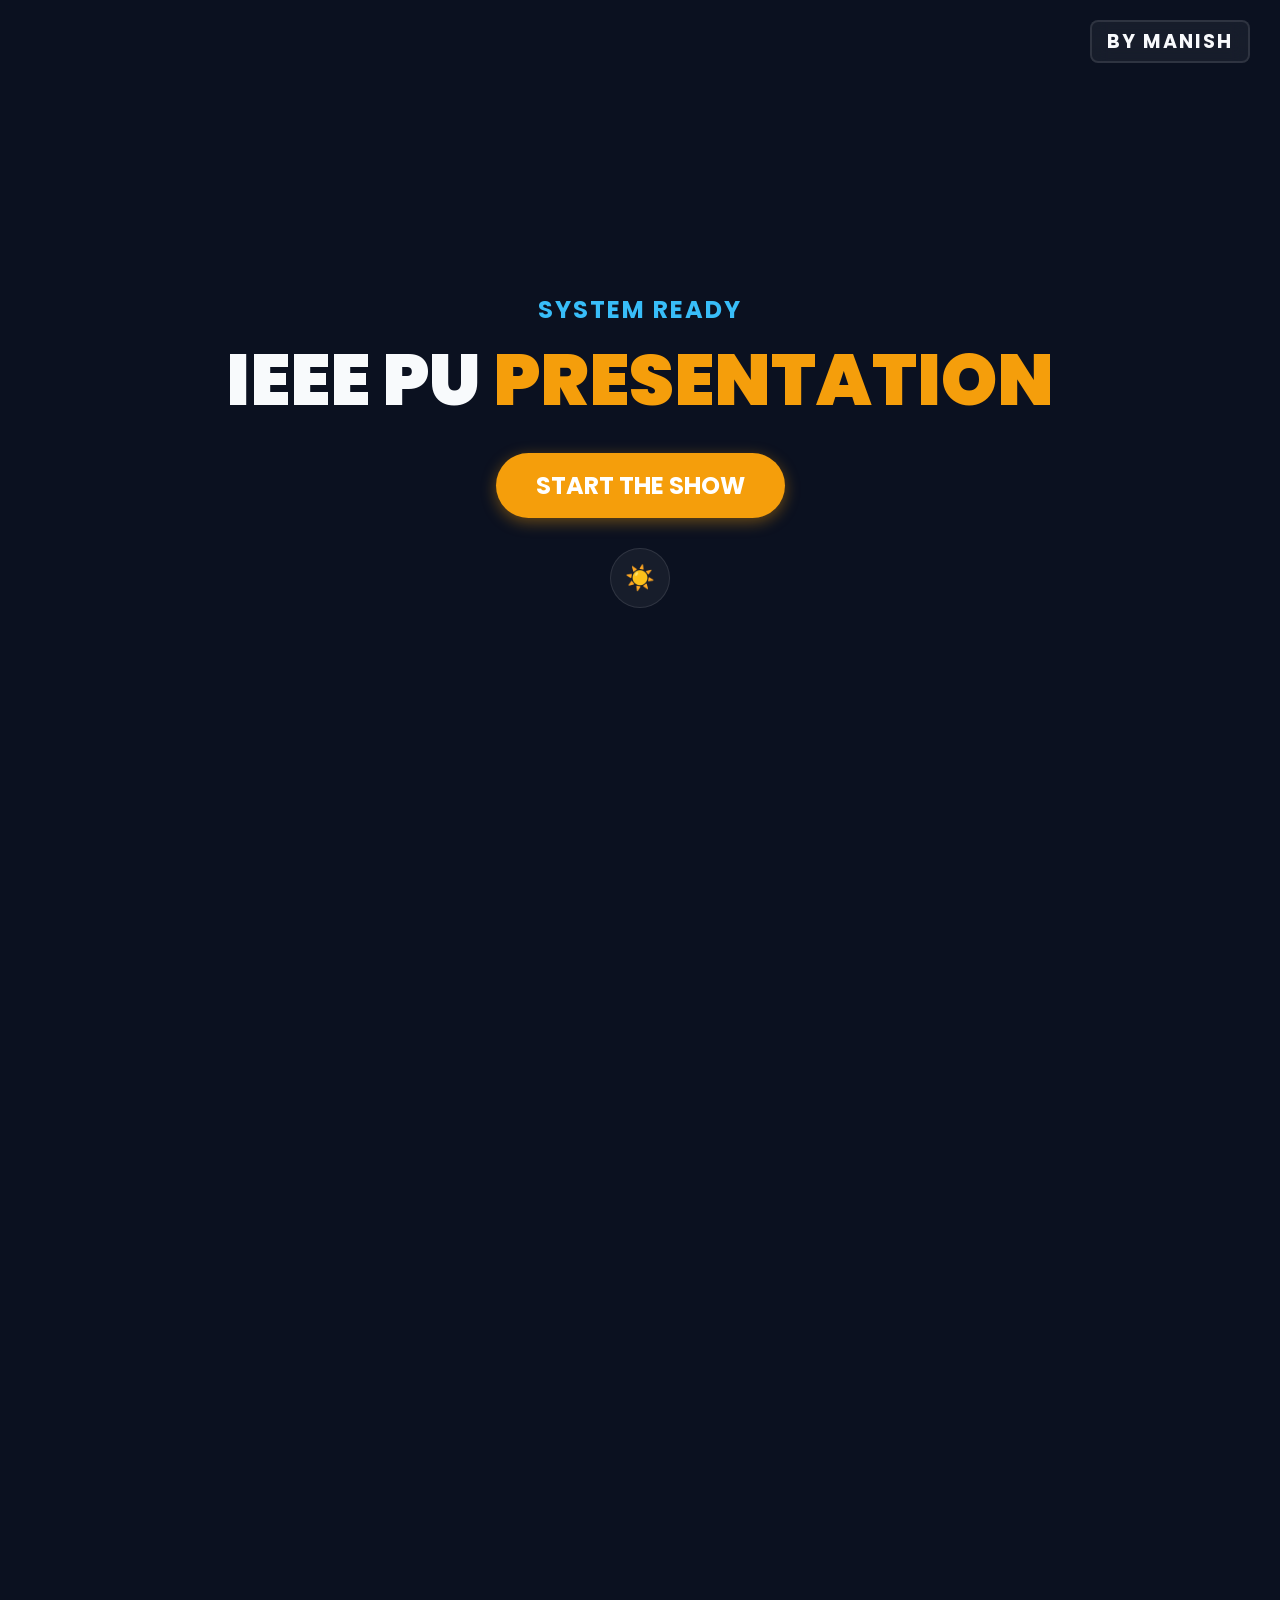
<file: index.html>
<!DOCTYPE html>
<html lang="en" data-theme="dark">
<head>
    <meta charset="UTF-8">
    <meta name="viewport" content="width=device-width, initial-scale=1.0">
    <title>IEEE Presidency University - Professional & Animated</title>
    <link href="https://fonts.googleapis.com/css2?family=Poppins:wght@300;500;700;900&display=swap" rel="stylesheet">
    <style>
        * { margin: 0; padding: 0; box-sizing: border-box; }
        
        /* Classic & Professional Color Palette */
        :root {
            --bg: #0b1120; 
            --text: #f8fafc;
            --blue: #004d7a;
            --light-blue: #38bdf8; 
            --orange: #f59e0b; 
            --card-bg: rgba(255, 255, 255, 0.05);
            --border: rgba(255, 255, 255, 0.1);
            --shadow: 0 10px 30px rgba(0, 0, 0, 0.3);
            --grid-color: rgba(56, 189, 248, 0.15);
        }

        [data-theme="light"] {
            --bg: #f8fafc; 
            --text: #0f172a; 
            --blue: #00629B; 
            --light-blue: #0284c7; 
            --orange: #ea580c; 
            --card-bg: rgba(255, 255, 255, 0.85);
            --border: rgba(0, 98, 155, 0.15);
            --shadow: 0 10px 30px rgba(0, 98, 155, 0.15);
            --grid-color: rgba(0, 98, 155, 0.1);
        }

        body, html { width: 100%; height: 100%; overflow: hidden; background: var(--bg); color: var(--text); font-family: 'Poppins', sans-serif; transition: background 0.5s, color 0.5s; perspective: 1000px; }

        /* "By Manish" Tag */
        #author-tag {
            position: fixed; top: 20px; right: 30px; z-index: 10000;
            font-size: 1.2rem; color: var(--text);
            letter-spacing: 2px; font-weight: 700; 
            border: 2px solid var(--border); padding: 5px 15px; border-radius: 8px;
            background: var(--card-bg); backdrop-filter: blur(10px);
        }

        /* Fast Moving Cyber Grid Background */
        .grid-bg {
            position: absolute; top: -50%; left: -50%; width: 200%; height: 200%;
            background-image: 
                linear-gradient(var(--grid-color) 2px, transparent 2px),
                linear-gradient(90deg, var(--grid-color) 2px, transparent 2px);
            background-size: 80px 80px; transform: rotateX(60deg) translateY(0);
            transform-origin: center; animation: moveGrid 3s linear infinite;
            z-index: 0; opacity: 0.8; pointer-events: none;
        }
        @keyframes moveGrid { 0% { transform: rotateX(60deg) translateY(0); } 100% { transform: rotateX(60deg) translateY(80px); } }

        /* Floating Glowing Orbs */
        .orb { position: absolute; border-radius: 50%; filter: blur(80px); opacity: 0.4; z-index: 0; animation: floatOrb 15s infinite alternate ease-in-out; pointer-events: none; }
        .orb-1 { width: 500px; height: 500px; background: var(--blue); top: 10%; left: 10%; animation-duration: 12s; }
        .orb-2 { width: 400px; height: 400px; background: var(--orange); bottom: 10%; right: 10%; animation-duration: 18s; animation-direction: alternate-reverse; }
        .orb-3 { width: 300px; height: 300px; background: var(--light-blue); top: 40%; left: 50%; animation-duration: 15s; }
        @keyframes floatOrb {
            0% { transform: translate(0, 0) scale(1); }
            50% { transform: translate(100px, 50px) scale(1.2); }
            100% { transform: translate(-50px, 100px) scale(0.9); }
        }

        /* Slide animations */
        .slide {
            position: absolute; top: 0; left: 0; width: 100%; height: 100%;
            display: flex; flex-direction: column; justify-content: center; align-items: center;
            padding: 5%; text-align: center; opacity: 0; pointer-events: none;
            transform: translateY(50px);
            transition: all 0.6s cubic-bezier(0.4, 0, 0.2, 1); z-index: 1;
        }
        .slide.active { opacity: 1; pointer-events: all; transform: translateY(0); z-index: 10; }
        .slide.exit { opacity: 0; transform: translateY(-50px); z-index: 20; }

        /* Clean Typography */
        h1 { font-size: 4.5rem; font-weight: 900; line-height: 1.2; margin-bottom: 10px; color: var(--text); }
        h2 { font-size: 2.5rem; color: var(--light-blue); margin-bottom: 15px; font-weight: 700; }
        p { font-size: 1.4rem; max-width: 900px; margin-bottom: 15px; font-weight: 500; color: var(--text); opacity: 0.9; }
        
        .highlight { color: var(--orange); }
        .small-title { font-size: 1.5rem; color: var(--light-blue); letter-spacing: 2px; font-weight: 700; text-transform: uppercase; margin-bottom: 10px; }

        /* Levitating Animation */
        .levitate { animation: levitate 4s ease-in-out infinite alternate; }
        @keyframes levitate { 0% { transform: translateY(0); } 100% { transform: translateY(-10px); } }

        /* Professional Cards */
        .card { 
            background: var(--card-bg); border: 1px solid var(--border); border-radius: 15px; 
            padding: 30px; backdrop-filter: blur(15px); box-shadow: var(--shadow); 
            transition: transform 0.3s ease, border-color 0.3s ease; 
        }
        .card:hover { border-color: var(--light-blue); transform: translateY(-5px); }
        
        .grid { display: grid; grid-template-columns: repeat(2, 1fr); gap: 20px; width: 100%; max-width: 900px; margin-top: 20px; }
        .grid-3 { display: grid; grid-template-columns: repeat(3, 1fr); gap: 20px; width: 100%; max-width: 1100px; margin-top: 20px; }
        
        /* Society Images Grid */
        .society-grid { display: grid; grid-template-columns: repeat(5, 1fr); gap: 15px; margin-top: 30px; width: 100%; max-width: 1000px; }
        .society-box { background: #ffffff; padding: 10px; border-radius: 12px; border: 2px solid var(--border); transition: 0.3s; display: flex; justify-content: center; align-items: center; height: 90px; }
        .society-box img { max-width: 100%; max-height: 100%; object-fit: contain; }
        .society-box:hover { transform: scale(1.1); border-color: var(--blue); box-shadow: var(--shadow); }

        /* Main Button */
        .btn-main { padding: 15px 40px; font-size: 1.5rem; font-weight: 700; background: var(--orange); color: #fff; border: none; border-radius: 50px; cursor: pointer; transition: 0.3s; font-family: 'Poppins', sans-serif; margin-top: 20px; box-shadow: 0 4px 15px rgba(245, 158, 11, 0.4); }
        .btn-main:hover { transform: scale(1.05); background: var(--blue); box-shadow: 0 4px 15px rgba(0, 98, 155, 0.4); }

        /* Start Screen */
        #start-screen { position: fixed; inset: 0; background: var(--bg); z-index: 9999; display: flex; flex-direction: column; justify-content: center; align-items: center; transition: 0.5s; }
        .icon-btn { background: none; border: none; color: var(--text); font-size: 1.5rem; cursor: pointer; transition: 0.2s; }
        .icon-btn:hover { color: var(--orange); }

        /* Control Bar */
        #control-bar { position: fixed; bottom: 20px; left: 50%; transform: translateX(-50%); background: var(--card-bg); border: 1px solid var(--border); padding: 10px 25px; border-radius: 50px; display: flex; gap: 20px; align-items: center; z-index: 100; backdrop-filter: blur(20px); transition: 0.5s; box-shadow: var(--shadow); }
        #control-bar.hide { opacity: 0; transform: translate(-50%, 50px); pointer-events: none; }
        .badge { background: var(--text); color: var(--bg); padding: 5px 15px; border-radius: 20px; font-weight: 700; font-size: 0.9rem; cursor: pointer; transition: 0.3s; }

        /* Progress Bar */
        #progress-line { position: fixed; top: 0; left: 0; height: 6px; background: var(--light-blue); width: 0%; transition: 0.4s; z-index: 100; }
        
        /* Auto Adjusting Image Frame */
        .image-frame { width: auto; max-width: 100%; height: auto; max-height: 350px; object-fit: contain; border-radius: 10px; margin-bottom: 15px; padding: 5px; background: #ffffff; border: 2px solid var(--border); box-shadow: var(--shadow); transition: 0.3s; }
    </style>
</head>
<body>

    <div id="author-tag">BY MANISH</div>
    
    <!-- Animated Background Elements -->
    <div class="orb orb-1"></div>
    <div class="orb orb-2"></div>
    <div class="orb orb-3"></div>
    <div class="grid-bg"></div>

    <!-- Background Music -->
    <audio id="bg-music" loop>
        <source src="https://cdn.pixabay.com/download/audio/2022/10/14/audio_9939f792cb.mp3?filename=electronic-future-beats-117997.mp3" type="audio/mpeg">
    </audio>

    <div id="progress-line"></div>

    <!-- Start Screen -->
    <div id="start-screen">
        <div class="small-title">System Ready</div>
        <h1>IEEE PU <span class="highlight">PRESENTATION</span></h1>
        <button class="btn-main" onclick="startShow()">START THE SHOW</button>
        <button class="icon-btn" onclick="toggleTheme()" style="margin-top: 30px; background: var(--card-bg); border-radius: 50%; width: 60px; height: 60px; border: 1px solid var(--border);">☀️</button>
    </div>

    <div id="presentation">
        
        <!-- 01: THE HOOK -->
        <div class="slide" id="slide-1">
            <div class="levitate" style="display: flex; gap: 30px; margin-bottom: 20px; background: #ffffff; padding: 15px 40px; border-radius: 15px; box-shadow: var(--shadow);">
                <img src="slide1_img1.png" height="70" alt="IEEE" onerror="this.style.display='none'">
                <img src="slide1_img2.png" height="70" alt="Bangalore Section" onerror="this.style.display='none'">
                <img src="slide1_img3.png" height="70" alt="PU" onerror="this.style.display='none'">
            </div>
            <div class="small-title">STUDENT BRANCH CHAPTERS</div>
            <h1>WELCOME TO <span class="highlight">IEEE</span></h1>
            <h2>PRESIDENCY UNIVERSITY</h2>
            <div class="card" style="margin-top: 10px;">
                <p class="type-text" data-text="Where students don't just read books. We build, compete, and lead." style="margin: 0; font-size: 1.8rem;"></p>
            </div>
        </div>

        <!-- 02: WHAT IS IT -->
        <div class="slide" id="slide-2">
            <h1>WHAT IS <span class="highlight">IEEE?</span></h1>
            <p>The largest technical network in the world. If you want to be a top engineer, start here.</p>
            <div class="grid">
                <div class="card">
                    <h3 class="highlight" style="font-size: 1.5rem; margin-bottom: 10px;">🌎 GLOBAL RESPECT</h3>
                    <p style="font-size: 1.1rem; font-weight: normal; margin: 0;">Add this to your resume and companies worldwide will know it.</p>
                </div>
                <div class="card">
                    <h3 class="highlight" style="font-size: 1.5rem; margin-bottom: 10px;">⚡ REAL SKILLS</h3>
                    <p style="font-size: 1.1rem; font-weight: normal; margin: 0;">Stop just studying theory. Build real projects in our labs.</p>
                </div>
            </div>
        </div>

        <!-- 03: WHY YOU NEED IT -->
        <div class="slide" id="slide-3">
            <h1>WHAT'S IN IT <span class="highlight">FOR YOU?</span></h1>
            <p>Here is exactly what you get when you join our community.</p>
            <div class="grid-3">
                <div class="card">
                    <h3 class="highlight" style="font-size: 1.3rem;">💸 50% DISCOUNT</h3>
                    <p style="font-size: 1rem; font-weight: normal;">Get a college discount on membership and events.</p>
                </div>
                <div class="card">
                    <h3 class="highlight" style="font-size: 1.3rem;">🎒 EASY OD</h3>
                    <p style="font-size: 1rem; font-weight: normal;">Need attendance? Get easy OD allowance for activities.</p>
                </div>
                <div class="card">
                    <h3 class="highlight" style="font-size: 1.3rem;">🤷 DON'T KNOW CODE?</h3>
                    <p style="font-size: 1rem; font-weight: normal;">You don't need to be an expert. We are here to teach you.</p>
                </div>
                <div class="card">
                    <h3 class="highlight" style="font-size: 1.3rem;">🤝 ANY BRANCH</h3>
                    <p style="font-size: 1rem; font-weight: normal;">Not just for ECE. It is for CSE, IT, and every engineering student.</p>
                </div>
                <div class="card">
                    <h3 class="highlight" style="font-size: 1.3rem;">🚀 LEADERSHIP</h3>
                    <p style="font-size: 1rem; font-weight: normal;">Become an Office Bearer. Show companies you can lead.</p>
                </div>
                <div class="card">
                    <h3 class="highlight" style="font-size: 1.3rem;">⏱️ START NOW</h3>
                    <p style="font-size: 1rem; font-weight: normal;">First year is the best time to start exploring.</p>
                </div>
            </div>
        </div>

        <!-- 04: SOCIETIES -->
        <div class="slide" id="slide-4">
            <h1>FIND YOUR <span class="highlight">TEAM</span></h1>
            <p class="type-text" data-text="We have a special group for whatever technology you love."></p>
            <div class="society-grid">
                <div class="society-box"><img src="slide5_img18.png" alt="CAS" onerror="this.src='https://via.placeholder.com/150x80/00629B/FFF?text=CAS'"></div>
                <div class="society-box"><img src="slide5_img19.png" alt="Signal Processing" onerror="this.src='https://via.placeholder.com/150x80/00629B/FFF?text=SPS'"></div>
                <div class="society-box"><img src="slide5_img20.png" alt="ComSoc" onerror="this.src='https://via.placeholder.com/150x80/00629B/FFF?text=ComSoc'"></div>
                <div class="society-box"><img src="slide5_img21.png" alt="Comp Intel" onerror="this.src='https://via.placeholder.com/150x80/00629B/FFF?text=CIS'"></div>
                <div class="society-box"><img src="slide5_img22.png" alt="Nano" onerror="this.src='https://via.placeholder.com/150x80/00629B/FFF?text=NANO'"></div>
                <div class="society-box"><img src="slide5_img23.png" alt="Sensors" onerror="this.src='https://via.placeholder.com/150x80/00629B/FFF?text=SENSORS'"></div>
                <div class="society-box"><img src="slide5_img24.png" alt="CEDA" onerror="this.src='https://via.placeholder.com/150x80/00629B/FFF?text=CEDA'"></div>
                <div class="society-box"><img src="slide5_img25.png" alt="CTSoc" onerror="this.src='https://via.placeholder.com/150x80/00629B/FFF?text=CTSoc'"></div>
                <div class="society-box"><img src="slide5_img26.png" alt="PELS" onerror="this.src='https://via.placeholder.com/150x80/00629B/FFF?text=PELS'"></div>
                <div class="society-box"><img src="slide5_img27.png" alt="IES" onerror="this.src='https://via.placeholder.com/150x80/00629B/FFF?text=IES'"></div>
            </div>
        </div>

        <!-- 05: ACHIEVEMENTS -->
        <div class="slide" id="slide-5">
            <h1>WE PLAY TO <span class="highlight">WIN</span></h1>
            <div class="card levitate" style="width: 100%; max-width: 800px; padding: 20px;">
                <img id="ach-img" class="image-frame" src="slide7_img35.png" alt="Achievement" onerror="this.src='https://via.placeholder.com/600x300/00629B/FFFFFF?text=Achievement+Photo'">
                <h2 id="ach-title" class="highlight type-text" data-text="Hackathon IIT-Delhi" style="margin-bottom: 5px; font-size: 2rem;"></h2>
                <p id="ach-desc" style="font-size: 1.2rem; margin: 0;">JAN/2026</p>
            </div>
        </div>

        <!-- 06: FUNDING -->
        <div class="slide" id="slide-6">
            <h1>WE FUND YOUR <span class="highlight">IDEAS</span></h1>
            <p>Do not let your idea stop because you don't have money.</p>
            <div style="font-size: 8rem; font-weight: 900; color: var(--light-blue); margin: 10px 0;" id="funding-count">$0</div>
            <div class="card" style="padding: 15px 40px;">
                <h3 class="type-text" data-text="Get up to $10,000 for projects from EPICS in IEEE." style="font-size: 1.5rem; margin: 0;"></h3>
            </div>
        </div>

        <!-- 07: TRAVEL GRANTS -->
        <div class="slide" id="slide-7">
            <h1>TRAVEL FOR <span class="highlight">FREE</span></h1>
            <p>Build a project, write a paper, and we will help pay for your travel.</p>
            <div style="font-size: 7rem; font-weight: 900; color: var(--orange); margin: 10px 0;">$500 - $1,500</div>
            <div class="card" style="padding: 15px 40px;">
                <h3 class="type-text" data-text="Get Travel Grants to present at global conferences." style="font-size: 1.5rem; margin: 0;"></h3>
            </div>
        </div>

        <!-- 08: RAPID FIRE -->
        <div class="slide" id="slide-8">
            <h1 style="font-size: 7rem; margin-bottom: 20px;" class="highlight" id="rapid-word">WANT TO BUILD?</h1>
            <h2 style="font-size: 5rem; color: var(--text);">IEEE.</h2>
        </div>

        <!-- 09: END / QR -->
        <div class="slide" id="slide-9">
            <h1 style="font-size: 4rem;">YOUR ENGINEERING JOURNEY. <br><span class="highlight">WHAT WILL YOU BUILD?</span></h1>
            
            <div style="display: flex; gap: 50px; justify-content: center; margin: 30px 0; flex-wrap: wrap;">
                
                <!-- Registration / RSVP QR -->
                <div style="display: flex; flex-direction: column; align-items: center;">
                    <h3 class="small-title" style="font-size: 1.4rem;">REGISTER HERE: AUG 19 EVENT</h3>
                    <div class="levitate" style="background: white; padding: 15px; border-radius: 15px; border: 4px solid var(--blue); width: 220px; height: 220px; box-shadow: var(--shadow);">
                        <img src="20.png" style="width: 100%; height: 100%; object-fit: contain;" alt="RSVP QR" onerror="this.src='https://via.placeholder.com/200x200/FFFFFF/000000?text=QR+Code'">
                    </div>
                </div>

                <!-- Join IEEE QR -->
                <div style="display: flex; flex-direction: column; align-items: center;">
                    <h3 class="small-title" style="font-size: 1.4rem; color: var(--orange);">JOIN IEEE NOW</h3>
                    <div class="levitate" style="background: white; padding: 15px; border-radius: 15px; border: 4px solid var(--orange); width: 220px; height: 220px; box-shadow: var(--shadow); animation-delay: 1s;">
                        <img src="slide20_img84.png" style="width: 100%; height: 100%; object-fit: contain;" alt="Join QR" onerror="this.src='https://via.placeholder.com/200x200/FFFFFF/000000?text=QR+Code'">
                    </div>
                </div>

            </div>

            <div class="card" style="padding: 15px 40px;">
                <h3 class="type-text" data-text="Scan to Register. Join IEEE. Start Early. Explore More." style="color: var(--text); font-size: 1.5rem; margin: 0;"></h3>
            </div>
        </div>

    </div>

    <!-- Controls -->
    <div id="control-bar">
        <button class="icon-btn" onclick="prev()">⏮</button>
        <button class="icon-btn" id="play-btn" onclick="togglePlay()">⏸</button>
        <button class="icon-btn" onclick="next()">⏭</button>
        <button class="icon-btn" onclick="replay()">↻</button>
        <div style="width: 1px; height: 20px; background: var(--border);"></div>
        <button class="icon-btn" onclick="toggleTheme()" title="Change Theme">☀️</button>
        <button class="icon-btn" id="mute-btn" onclick="toggleMute()" title="Mute Music">🔊</button>
        <div class="badge" id="mode-badge" onclick="togglePlay()">AUTO</div>
    </div>

    <script>
        // Data & Variables
        const totalSlides = 9;
        let currentSlide = 1;
        let isAutoPlay = true;
        let slideTimer = null;
        let isMuted = false;
        let isDark = true;
        let mouseTimer = null;
        const audio = document.getElementById('bg-music');

        // Timings
        const timings = { 1: 5000, 2: 6000, 3: 8000, 4: 5000, 5: 14000, 6: 5000, 7: 5000, 8: 4500, 9: 20000 }; 

        const achievements = [
            { img: "slide7_img35.png", title: "Hackathon @ IIT-Delhi", desc: "JAN/2026" },
            { img: "slide8_img39.jpg", title: "3rd Place CAS Design", desc: "Asia Pacific Shortlist" },
            { img: "slide9_img44.jpg", title: "2nd Prize AI Hackathon", desc: "National Level, Vijayawada" },
            { img: "slide10_img50.jpg", title: "1st Place I2CONECCT", desc: "Mangaluru" },
            { img: "slide11_img54.jpg", title: "Best Project YESIST12", desc: "Finals at Malaysia" },
            { img: "slide12_img58.jpg", title: "Top Positions PELS & IES", desc: "Presidency University" }
        ];

        // Safe Typing Effect to prevent overlap bugs
        function runTyping() {
            document.querySelectorAll('.slide.active .type-text').forEach(el => {
                const text = el.getAttribute('data-text');
                if(!text) return;
                
                if(el.typeInterval) clearInterval(el.typeInterval);
                
                el.innerText = '';
                let i = 0;
                
                el.typeInterval = setInterval(() => {
                    if (i < text.length) {
                        el.innerHTML += text.charAt(i);
                        i++;
                    } else {
                        clearInterval(el.typeInterval);
                    }
                }, 30); 
            });
        }

        // Init
        function startShow() {
            document.getElementById('start-screen').style.opacity = '0';
            document.documentElement.requestFullscreen().catch(e=>console.log(e));
            audio.play().catch(e=>console.log(e));
            
            setTimeout(() => {
                document.getElementById('start-screen').style.display = 'none';
                goTo(1);
            }, 500);
        }

        // Theme Toggle
        function toggleTheme() {
            isDark = !isDark;
            document.documentElement.setAttribute('data-theme', isDark ? 'dark' : 'light');
        }

        // Slide Engine
        function goTo(n) {
            if (n < 1 || n > totalSlides) return;
            
            document.querySelectorAll('.slide').forEach((slide, index) => {
                slide.classList.remove('active', 'exit');
                if (index + 1 === n) slide.classList.add('active');
                else if (index + 1 < n) slide.classList.add('exit');
            });

            currentSlide = n;
            document.getElementById('progress-line').style.width = ((n / totalSlides) * 100) + '%';
            
            runTyping();
            if(achInterval) clearInterval(achInterval);
            
            if (n === 5) runAchievements();
            if (n === 6) runFunding();
            if (n === 8) runRapidFire();

            handleAuto();
        }

        function next() { if(currentSlide < totalSlides) goTo(currentSlide + 1); }
        function prev() { if(currentSlide > 1) goTo(currentSlide - 1); }
        function replay() { goTo(currentSlide); }

        // Slide Specific Functions
        let achInterval;
        function runAchievements() {
            let i = 0;
            const img = document.getElementById('ach-img');
            const title = document.getElementById('ach-title');
            const desc = document.getElementById('ach-desc');
            
            function updateAch() {
                img.src = achievements[i].img; 
                title.setAttribute('data-text', achievements[i].title);
                desc.innerText = achievements[i].desc;
                runTyping(); 
                i = (i + 1) % achievements.length;
            }
            updateAch();
            achInterval = setInterval(updateAch, 2300); 
        }

        function runFunding() {
            const el = document.getElementById('funding-count');
            let val = 0;
            let int = setInterval(() => {
                val += 500;
                el.innerText = `$${val.toLocaleString()}`;
                if(val >= 10000) clearInterval(int);
            }, 30);
        }

        function runRapidFire() {
            const words = ["BUILD?", "COMPETE?", "PUBLISH?", "TRAVEL?", "LEAD?"];
            const el = document.getElementById('rapid-word');
            let i = 0;
            let int = setInterval(() => {
                if (i < words.length) { 
                    el.innerText = `WANT TO ${words[i]}`; 
                    i++; 
                } else { 
                    el.innerText = "SO WHY JUST WATCH?"; 
                    clearInterval(int); 
                }
            }, 700);
        }

        // Controls
        function handleAuto() {
            clearTimeout(slideTimer);
            if(isAutoPlay && currentSlide < totalSlides) {
                slideTimer = setTimeout(next, timings[currentSlide]);
            }
        }

        function togglePlay() {
            isAutoPlay = !isAutoPlay;
            document.getElementById('play-btn').innerText = isAutoPlay ? '⏸' : '▶️';
            const badge = document.getElementById('mode-badge');
            badge.innerText = isAutoPlay ? 'AUTO' : 'MANUAL';
            badge.style.background = isAutoPlay ? 'var(--blue)' : 'var(--orange)';
            badge.style.color = 'white';
            isAutoPlay ? handleAuto() : clearTimeout(slideTimer);
        }

        function toggleMute() {
            isMuted = !isMuted;
            audio.muted = isMuted;
            document.getElementById('mute-btn').innerText = isMuted ? '🔇' : '🔊';
        }

        // Show/Hide Controls
        document.addEventListener('mousemove', () => {
            const bar = document.getElementById('control-bar');
            bar.classList.remove('hide');
            clearTimeout(mouseTimer);
            mouseTimer = setTimeout(() => { if(isAutoPlay) bar.classList.add('hide'); }, 2000);
        });

        // Keys
        document.addEventListener('keydown', (e) => {
            if (e.key === 'ArrowRight') next();
            if (e.key === 'ArrowLeft') prev();
            if (e.key === ' ') { e.preventDefault(); togglePlay(); }
        });
    </script>
</body>
</html>
</file>
